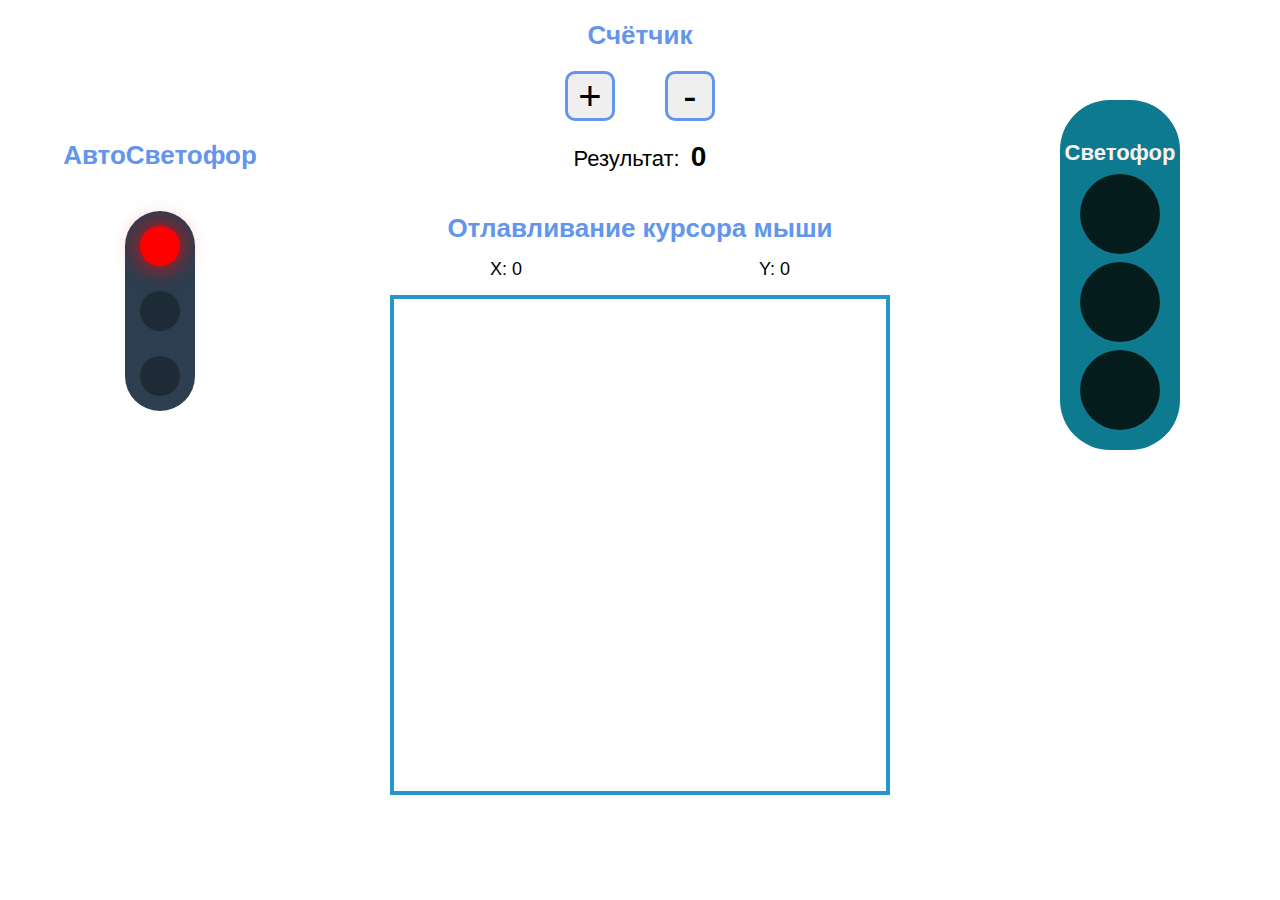
<file: DZ4_Kairat_20-03/index.html>
<!DOCTYPE html>
<html lang="en">
<head>
    <meta charset="UTF-8">
    <meta http-equiv="X-UA-Compatible" content="IE=edge">
    <meta name="viewport" content="width=device-width, initial-scale=1.0">
    <title>DZ Kairat</title>
    <link rel="stylesheet" href="style.css">
</head>
<body>
    <div class="wrapper">
        <div class="autolight">
            <h2>АвтоСветофор</h2>
            <div class="carcas">
                <div class="circle red" color="red"></div>
                <div class="circle" color="yellow"></div>
                <div class="circle" color="green"></div>
            </div>
        </div>
        <div class="container">
            <div class="counter">
                <h2>Счётчик</h2>
                <div class="buttons">
                    <button class="btn plus">+</button>
                    <button class="btn minus">-</button>
                </div>
                <p>Результат: <span id="count">0</span></p>
            </div>
            <div class="two">
                <h2>Отлавливание курсора мыши</h2>
                <div class="posit">
                    <p>
                        X: <span id="posX">0</span>
                    </p>
                    <p>
                        Y: <span id="posY">0</span>
                    </p>
                </div>
                <div class="cursor"></div>
            </div>
        </div>
        <div class="svetofor">
            <div class="stolb">
                <p class="svet-title">Светофор</p>
                <div class="lampa" id="red"></div>
                <div class="lampa" id="yellow"></div>
                <div class="lampa" id="green"></div>
            </div>
        </div>
    </div>
    
        
    </div>
</body>
<script src="main.js"></script>
</html>
</file>
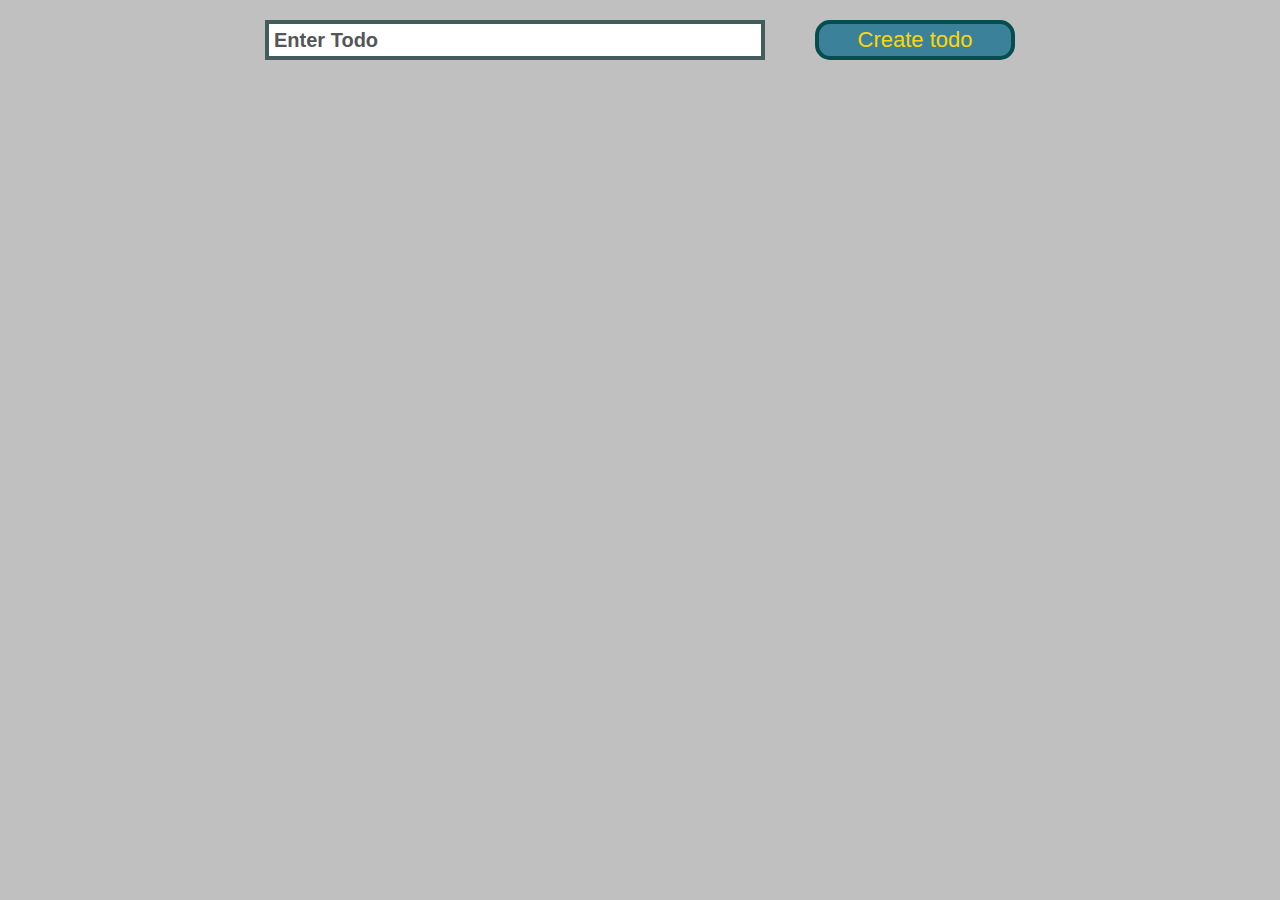
<file: DZ5_Kairat_20-03/index.html>
<!DOCTYPE html>
<html lang="en">
<head>
    <meta charset="UTF-8">
    <meta http-equiv="X-UA-Compatible" content="IE=edge">
    <meta name="viewport" content="width=device-width, initial-scale=1.0">
    <title>DZ 5 Kairat</title>
    <link rel="stylesheet" href="style.css">
</head>
<body>
    <div class="todo">
        <input type="text" id="input" placeholder="Enter Todo">
        <button id="create_button">Create todo</button>
    </div>
    <div id="todo__list">
    </div>
</body>
<script src="main.js"></script>
</html>
</file>
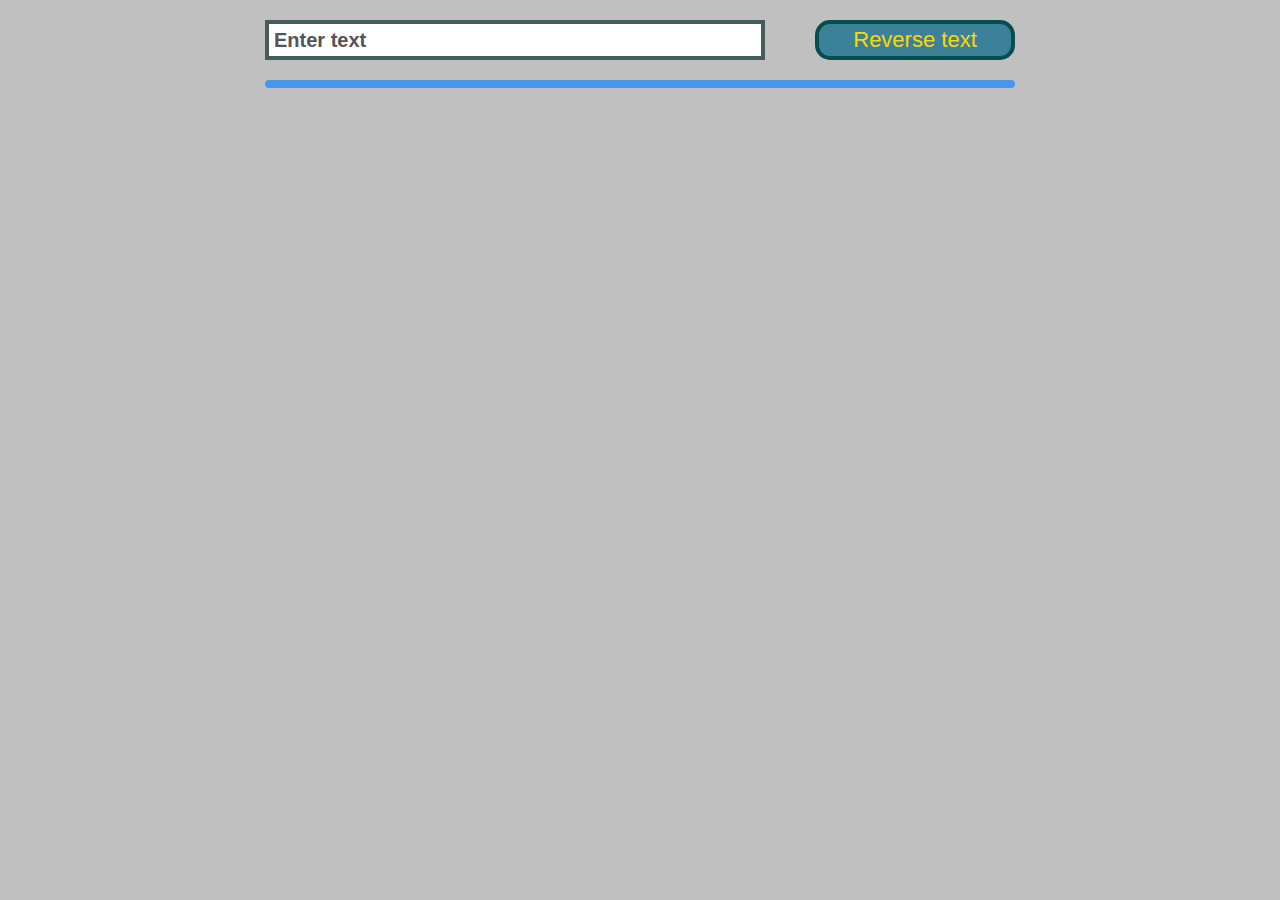
<file: DZ6_Kairat_20-03/index.html>
<!DOCTYPE html>
<html lang="en">
<head>
    <meta charset="UTF-8">
    <meta http-equiv="X-UA-Compatible" content="IE=edge">
    <meta name="viewport" content="width=device-width, initial-scale=1.0">
    <title>DZ 6 Kairat</title>
    <link rel="stylesheet" href="style.css">
</head>
<body>
    <div class="todo">
        <input type="text" id="input" placeholder="Enter text">
        <button id="create_button">Reverse text</button>
    </div>
    <div id="todo__list">
    </div>
</body>
<script src="main.js"></script>
</html>
</file>
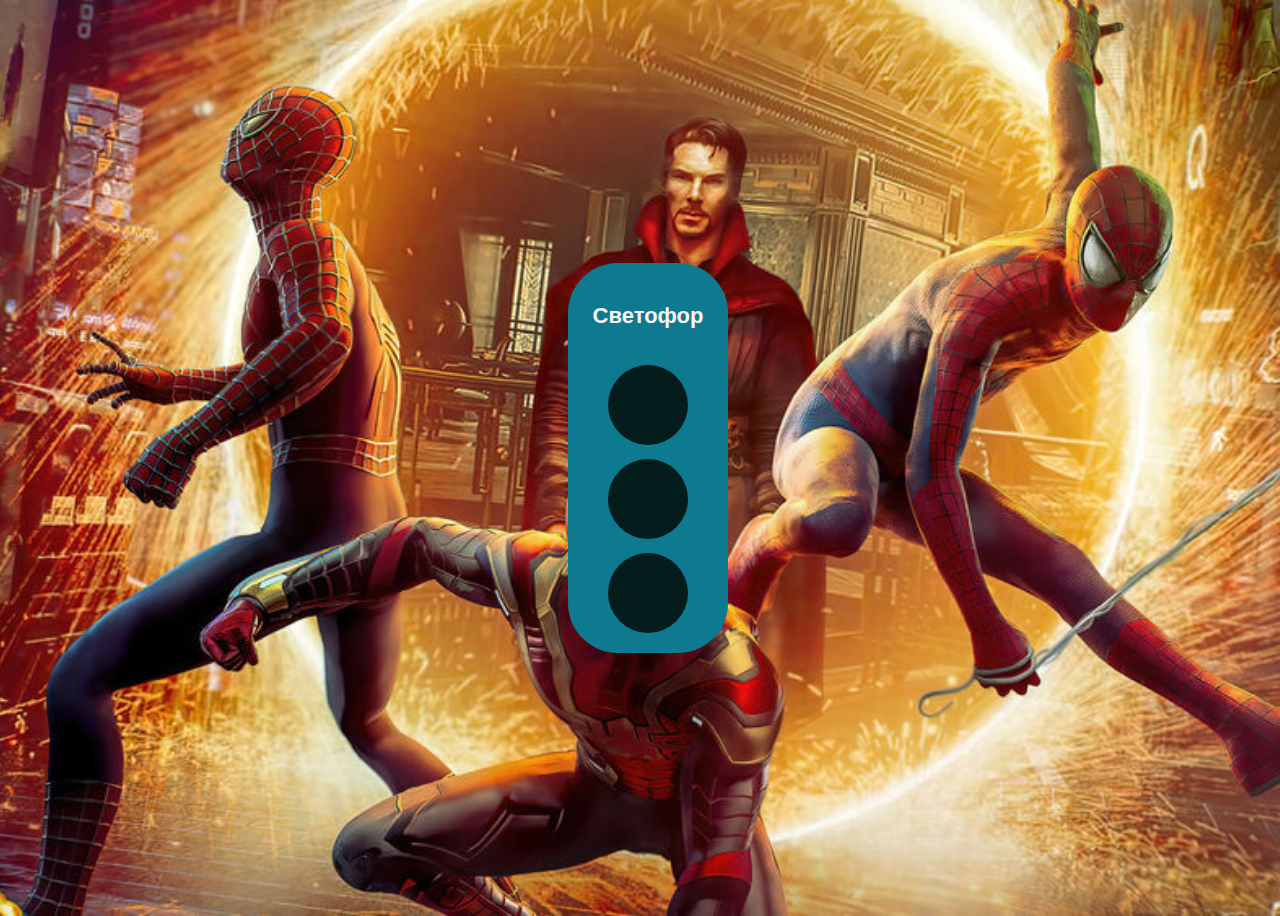
<file: DZ7_Kairat_20-03/index.html>
<!DOCTYPE html>
<html lang="en">
<head>
    <meta charset="UTF-8">
    <meta http-equiv="X-UA-Compatible" content="IE=edge">
    <meta name="viewport" content="width=device-width, initial-scale=1.0">
    <link rel="stylesheet" href="style.css">
    <title>DZ №7 Kairat</title>
</head>
<body>
    <div class="svetofor">
        <div class="stolb">
            <p class="svet-title">Светофор</p>
            <div class="lampa" id="red"></div>
            <div class="lampa" id="yellow"></div>
            <div class="lampa" id="green"></div>
        </div>
    </div>
</body>
<script src="main.js"></script>
</html>
</file>
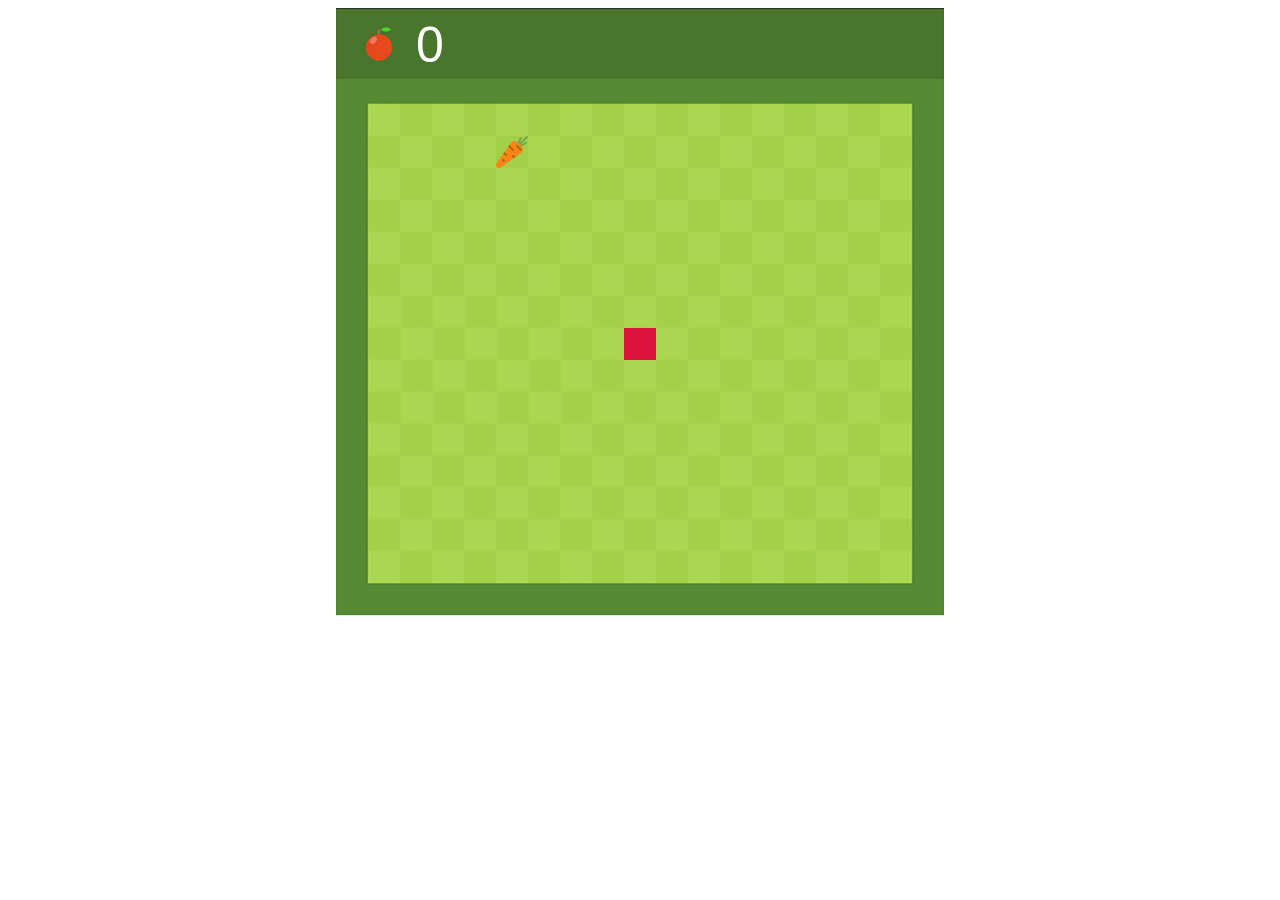
<file: DZ8_Kairat_20-03/index.html>
<!DOCTYPE html>
<html lang="en">
<head>
    <meta charset="UTF-8">
    <meta http-equiv="X-UA-Compatible" content="IE=edge">
    <meta name="viewport" content="width=device-width, initial-scale=1.0">
    <title>Snake Game</title>
    <link rel="stylesheet" href="style.css">
</head>
<body>
     <canvas id="game" width="608" height="608"> </canvas>
</body>
<script src="main.js"></script>
</html>
</file>
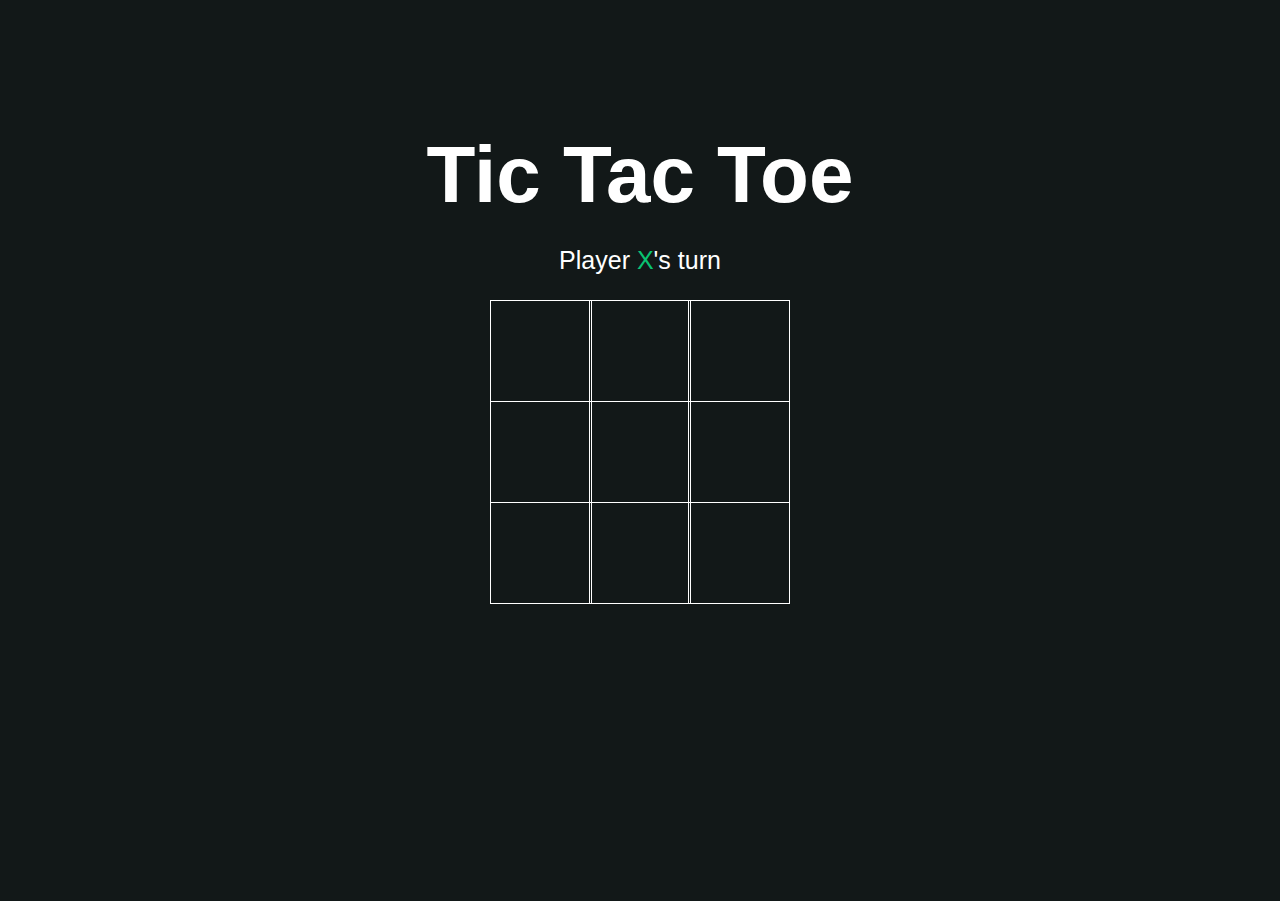
<file: Tic-Tac-Game/index.html>
<!DOCTYPE html>
<html lang="en">
<head>
    <meta charset="UTF-8">
    <meta http-equiv="X-UA-Compatible" content="IE=edge">
    <meta name="viewport" content="width=device-width, initial-scale=1.0">
    <title>Крестики Нолики</title>
    <link rel="stylesheet" href="style.css">
</head>
<body>
    <main class="fon">
        <div class="title">
            <h1>Tic Tac Toe</h1>
        </div>
        <div class="display">
            Player <span class="player playerX">X</span>'s turn
        </div>
        <div class="container">
            <div class="tile"></div>
            <div class="tile"></div>
            <div class="tile"></div>
            <div class="tile"></div>
            <div class="tile"></div>
            <div class="tile"></div>
            <div class="tile"></div>
            <div class="tile"></div>
            <div class="tile"></div>
        </div>
        
    </main>
</body>
<script src="main.js"></script>
</html>
</file>
<file: DZ4_Kairat_20-03/style.css>
*{
  box-sizing: border-box;
  margin: 0;
  padding: 0;
}
.wrapper {
    display: flex;
    justify-content: space-between;
    font-family: Arial, "Helvetica Neue", Helvetica, sans-serif;
}
.autolight {
    text-align: center;
    width: 25%;
    margin-top: 140px;
}
.carcas {
    width: 70px;
    height: 200px;
    border-radius: 50px;
    background-color: #2c3e50;
    margin: 40px auto;
    display: flex;
    justify-content: space-between;
    align-items: center;
    padding: 15px 0;
    flex-direction: column;
}
.circle {
    background-color: rgba(0, 0, 0, 0.3);
    width: 40px;
    height: 40px;
    border-radius: 50%;
}
.circle.red {
    background-color: red;
    box-shadow: 0 0 25px red;
}
.circle.yellow {
    background-color: yellow;
    box-shadow: 0 0 25px yellow;
}
.circle.green {
    background-color: green;
    box-shadow: 0 0 25px rgb(17, 151, 17);
}

/* auto ligth end */

/* первые два задания */
.container {
    margin: 20px auto;
    text-align: center;
}

.buttons {
    width: 200px;
    display: flex;
    justify-content: space-around;
    align-items: center;
    margin: 20px auto;
}
.btn{
    width: 50px;
    height: 50px;
    border-radius: 10px;
    font-size: 40px;
    text-align: center;
    transition: all .5s ease;
    border: 3px solid cornflowerblue;;
}
.btn:hover{
    cursor: pointer;
    transform: scale(1.2);
}
.counter p{
    font-size: 22px;
}
h2{
    font-size: 26px;
    color: cornflowerblue;
}
#count{
    font-size: 28px;
    font-weight: 700;
    padding-left: 5px;
}
.two{
    display: flex;
    flex-direction: column;
    align-items: center;
    margin-top: 40px;
}
.posit{
    width: 300px;
    display: flex;
    justify-content: space-between;
    font-size: 18px;
    font-weight: 500;
    margin: 15px 0;
}
.cursor {
    border: 4px solid rgb(38, 149, 204);
    width: 500px;
    height: 500px;
}

/* светофор */
.svetofor {
    text-align: center;
    width: 25%;
    margin-top: 100px;
}
.stolb {
    background-color: rgb(14, 122, 144);
    width: 120px;
    height: 350px;
    border-radius: 50px;
    display: flex;
    flex-direction: column;
    justify-content: space-between;
    align-items: center;
    margin: 0 auto;
    padding: 20px;
}
.svet-title{
    margin-top: 20px;
    font-size: 22px;
    font-weight: 700;
    color: rgb(250, 243, 243);
}
.lampa {
    width: 80px;
    height: 80px;
    border-radius: 50%;
    background-color: rgb(4, 28, 28);
    display: flex;
    justify-content: center;
    align-items: center;
    color: black;
    text-transform: uppercase;
    font-size: 24px;
    font-weight: 700;
}
.lampa:hover{
    cursor: pointer;
}
</file>
<file: DZ5_Kairat_20-03/style.css>
*{
    margin: 0;
    padding: 0;
    box-sizing: border-box;
}
body{
    font-family: Arial, "Helvetica Neue", Helvetica, sans-serif;
    background: silver;
    padding: 20px;
}
.todo{
    display: flex;
    justify-content: space-between;
    align-items: center;
    width: 750px;
    margin: 0 auto;

}
input{
    border: 2px solid teal;
    font-size: 20px;
    height: 40px;
    width: 500px;
    padding-left: 5px;
    border: 4px solid rgb(68, 92, 92);
    transition: all .6s ease;
}
input:focus{
    height: 50px;
    width: 520px;
    border-radius: 10px;
    background-color: rgb(64, 126, 197);
    color: #f2f2f2;
}
input::placeholder{
    font-weight: 700;
    color: rgb(84, 85, 86);
}
input:focus::placeholder{
    color: rgb(214, 193, 193);
}

#create_button{
    width: 200px;
    height: 40px;
    border: 4px solid rgb(6, 77, 77);
    cursor: pointer;
    background-color: rgb(60, 129, 154);
    font-size: 22px;
    font-weight: 500;
    color: gold;
    border-radius: 15px;
    transition: all .5s ease;
}
#create_button:hover{
    transform: scale(1.15);
    background-color: rgb(27, 125, 160);

}
#todo__list{
    align-items: center;
    width: 750px;
    margin: 20px auto;
  
}
.block_text{
    width: 100%;
    padding: 10px;
    margin-top: 10px;
    border: 2px solid teal;
    display: flex;
    justify-content: space-between;
    font-size: 22px;
    font-weight: 500;
}
.delete, .change{
    background-color: rgb(159, 6, 6);
    padding: 5px 10px;
    border: 3px solid rgb(53, 49, 49);
    font-size: 22px;
    font-weight: 500;
    cursor: pointer;
    transition: all .4s ease;
    border-radius: 10px;
}
.delete:hover{
    background-color: rgb(223, 19, 19);
    transform: scale(1.14);
}
h3{
    width: 500px;
    overflow-wrap: break-word;
    line-height: 41.6px;
    text-transform: capitalize;
}

.change{
    background-color: forestgreen;
}
.change:hover{
    background-color: rgb(22, 230, 29);
    transform: scale(1.14);
}
.buttons{
    width: 200px;
    display: flex;
    justify-content: space-between;
    align-items: center;
    flex-wrap: wrap;
}
</file>
<file: DZ6_Kairat_20-03/style.css>
*{
    margin: 0;
    padding: 0;
    box-sizing: border-box;
}
body{
    font-family: Arial, "Helvetica Neue", Helvetica, sans-serif;
    background: silver;
    padding: 20px;
}
.todo{
    display: flex;
    justify-content: space-between;
    align-items: center;
    width: 750px;
    margin: 0 auto;

}
input{
    border: 2px solid teal;
    font-size: 20px;
    height: 40px;
    width: 500px;
    padding-left: 5px;
    border: 4px solid rgb(68, 92, 92);
    transition: all .6s ease;
}
input:focus{
    height: 50px;
    width: 520px;
    border-radius: 10px;
    background-color: rgb(64, 126, 197);
    color: #f2f2f2;
}
input::placeholder{
    font-weight: 700;
    color: rgb(84, 85, 86);
}
input:focus::placeholder{
    color: rgb(214, 193, 193);
}

#create_button{
    width: 200px;
    height: 40px;
    border: 4px solid rgb(6, 77, 77);
    cursor: pointer;
    background-color: rgb(60, 129, 154);
    font-size: 22px;
    font-weight: 500;
    color: gold;
    border-radius: 15px;
    transition: all .5s ease;
}
#create_button:hover{
    transform: scale(1.15);
    background-color: rgb(27, 125, 160);

}
#todo__list{
    align-items: center;
    width: 750px;
    margin: 20px auto;
    border: 4px solid rgb(71, 152, 232);
    border-radius: 15px;
}
#todo__list p{
    font-size: 22px;
    font-weight: 500;
    color: rgb(14, 64, 80);
    text-transform: capitalize;
    line-height: 35px;
    padding-left: 10px;
    overflow-wrap: break-word;
}
</file>
<file: DZ7_Kairat_20-03/style.css>
body{
    background: center/cover no-repeat url(fon.jpg);
    font-family: Arial, "Helvetica Neue", Helvetica, sans-serif;
    width: 100vw;
    height: 100vh;
    display: flex;
    justify-content: center;
    align-items: center;
}
.svetofor {
    text-align: center;
    width: 300px;
}
.stolb {
    background-color: rgb(14, 122, 144);
    width: 120px;
    height: 350px;
    border-radius: 50px;
    display: flex;
    flex-direction: column;
    justify-content: space-between;
    align-items: center;
    margin: 0 auto;
    padding: 20px;
}
.svet-title{
    margin-top: 20px;
    font-size: 22px;
    font-weight: 700;
    color: rgb(250, 243, 243);
}
.lampa {
    width: 80px;
    height: 80px;
    border-radius: 50%;
    background-color: rgb(4, 28, 28);
    display: flex;
    justify-content: center;
    align-items: center;
    color: black;
    text-transform: uppercase;
    font-size: 24px;
    font-weight: 700;
}
.lampa:hover{
    cursor: pointer;
}
</file>
<file: DZ8_Kairat_20-03/style.css>
canvas {
  display: block;
  margin: 0 auto;
}
body{
    display: flex;
    justify-content: center;
    align-items: center;
    position: relative;
}
.modal{
    width: 500px;
    height: 300px;
    background: rgba(0, 0, 0, 0.5);
    border-radius: 20px;
    position: absolute;
    align-items: center;
    display: flex;
    flex-direction: column;
    align-items: center;
    font-family: Arial, "Helvetica Neue", Helvetica, sans-serif;
    z-index: 1;
}
.text{
    text-align: center;
    font-size: 42px;
    line-height: 40px;
    color: #f2f2f2;

}
p{
    font-size: 32px;
    line-height: 32px;
    text-align: center;
    color: #f2f2f2;
    font-weight: 500;
}
button{
    background: rgb(26, 62, 26);
    color: gold;
    font-size: 24px;
    border-radius: 10px;
    font-weight: 500;
    width: 120px;
    height: 50px;
    cursor: pointer;
    letter-spacing: 2px;
    border: 2px solid gold;
    transition: all .5s ease;
}
button:hover{
    transform: scale(1.2);
}
</file>
<file: Tic-Tac-Game/style.css>
*{
    padding: 0;
    margin: 0;
    font-family: Arial, "Helvetica Neue", Helvetica, sans-serif;
}
body{
    display: flex;
    justify-content: center;
    align-items: center;
    position: relative;
}
.fon{
    width: 100%;
    background-color: #121818;
    height: 100vh;
    padding-top: 1px;
}
.title{
    color: white;
    text-align: center;
    font-size: 40px;
    margin-top: 10%;
}
.display {
    color: white;
    font-size: 25px;
    text-align: center;
    margin-top: 1em;
    margin-bottom: 1em;
}

.playerX {
    color: #09C372;
}
.playerO {
    color: #498A8B;
}
.container {
    margin: 0 auto;
    display: grid;
    grid-template-columns: 33% 33% 33%;
    grid-template-rows: 33% 33% 33%;
    max-width: 300px;
}
.tile {
    border: 1px solid white;
    min-width: 100px;
    min-height: 100px;
    display: flex;
    justify-content: center;
    align-items: center;
    font-size: 50px;
    cursor: pointer;
}
.controls{
    display: flex;
    justify-content: center;
    align-items: center;
    margin-top: 1em;
}
#reset{
    background-color: #FF3860;
    color: white;
    padding: 8px;
    border-radius: 8px;
    border: none;
    font-size: 20px;
    text-align: center;
    cursor: pointer;
}
.hide {
    display: none;
}

.modal{
    width: 500px;
    height: 300px;
    background: rgba(8, 67, 92);
    border-radius: 20px;
    position: absolute;
    align-items: center;
    display: flex;
    flex-direction: column;
    align-items: center;
    justify-content: space-around;
    font-family: Arial, "Helvetica Neue", Helvetica, sans-serif;
    z-index: 1;
}
.text{
    text-align: center;
    font-size: 42px;
    line-height: 60px;
    color: gold;
}
button{
    background: rgb(26, 62, 26);
    color: gold;
    font-size: 24px;
    border-radius: 10px;
    font-weight: 500;
    width: 120px;
    height: 50px;
    cursor: pointer;
    letter-spacing: 2px;
    border: 2px solid gold;
    transition: all .5s ease;
    margin-bottom: 20px;
}
button:hover{
    transform: scale(1.2);
}
</file>
